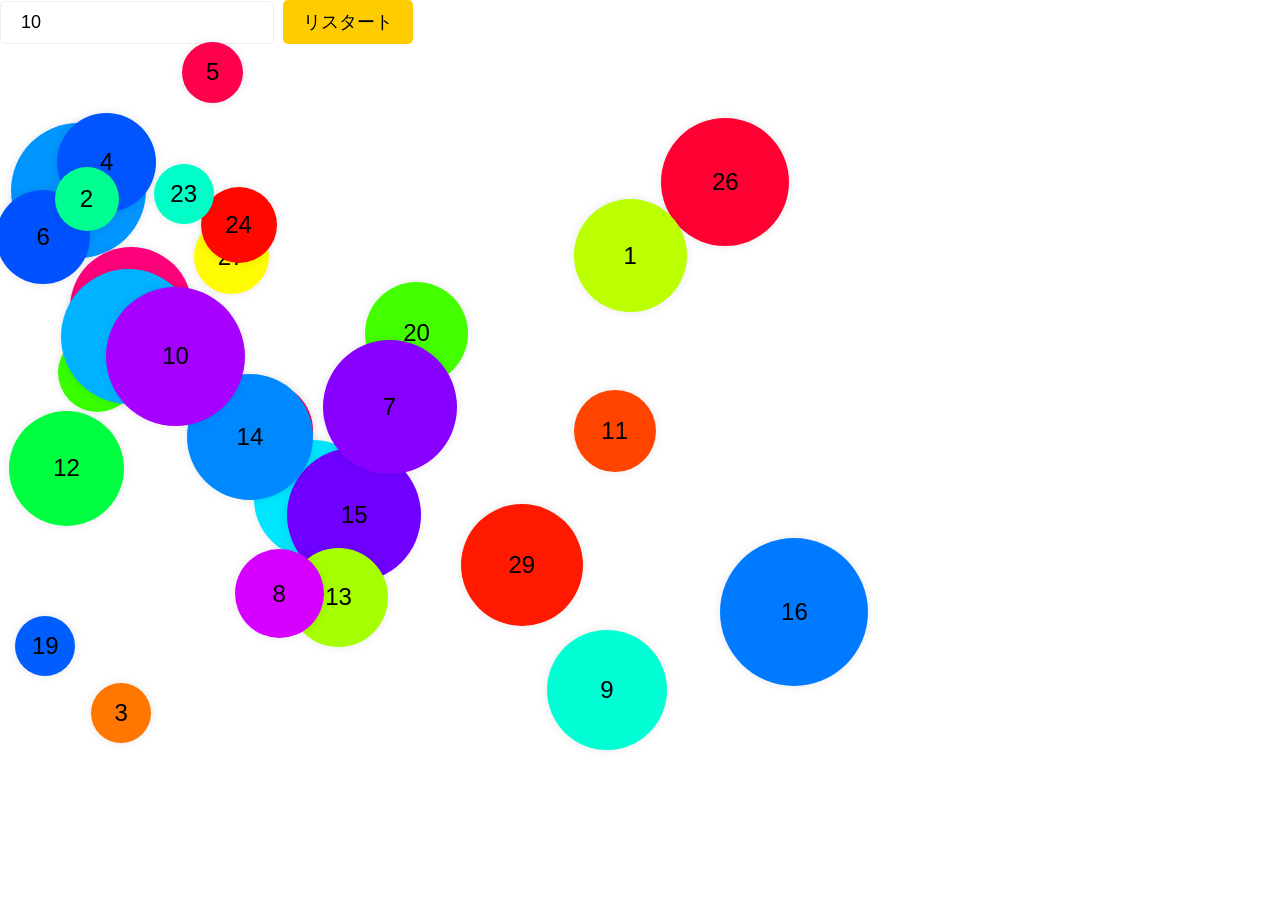
<file: click-number/index.html>
<!DOCTYPE html>
<html>

<head>
	<title>Click Number</title>
	<meta charset="UTF-8" />
    <meta name="viewport" content="width=device-width, initial-scale=1.0">
    <link rel="stylesheet" href="css/styles.css">
</head>

<body>
	<div id="main">
        <form type="get" action="./index.html">
            <input type="number" name="num" class="btnnum" value="10">
            <button class="reload" onclick="window.location.reload()">リスタート</button>
        </form>
	</div>

	<script src="js/scripts.js" ></script>
</body>

</html>
</file>
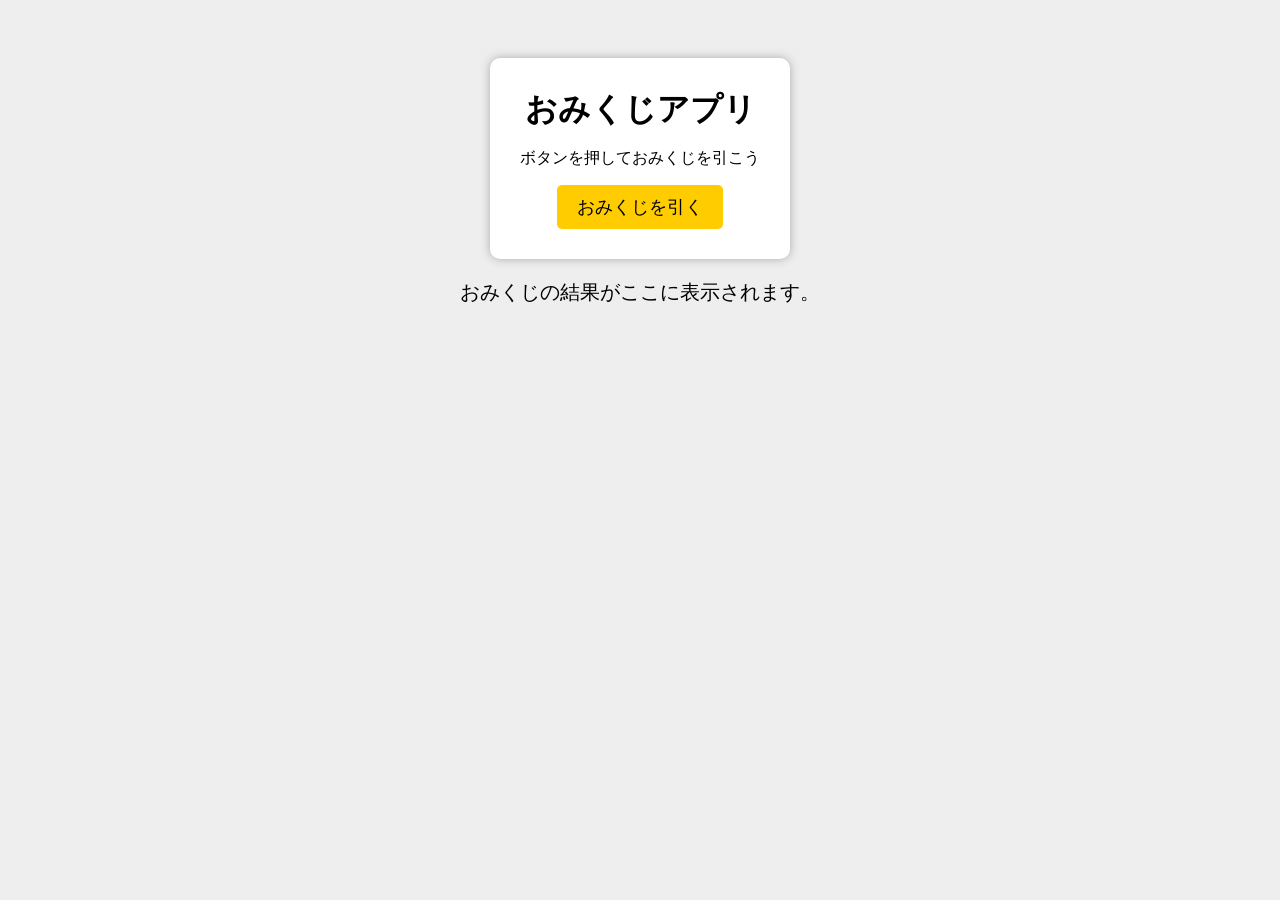
<file: omikuji/index.html>
<!DOCTYPE html>
<html lang="ja">
<head>
    <meta charset="UTF-8">
    <meta name="viewport" content="width=device-width, initial-scale=1.0">
    <title>Omikuji App</title>
    <link rel="stylesheet" href="./css/styles.css">
</head>
<body>
    <div id="container">
        <h1>おみくじアプリ</h1>
        <p>ボタンを押しておみくじを引こう</p>
        <button id="draw">おみくじを引く</button>
    </div>
    <p id="result">おみくじの結果がここに表示されます。</p>
    <script src="./js/scripts.js"></script>
</body>
</html>
</file>
<file: click-number/css/styles.css>
#main {
    display: block;
    position: fixed;
    left: 0;
    top: 0;
	font-family: sans-serif;
    width: 100vw;
    height: 100vh;
}

.circle {
	background-color: skyblue;
    border: none;
    box-shadow: 0 0 10px 0 rgba(0, 0, 0, 0.1);
	border-radius: 50%;
	height: 60px;
	width: 60px;
	font-size: 24px;
	position: absolute;
    cursor: pointer;
}

button.reload {
    padding: 10px 20px;
    font-size: 18px;
    background: #ffcc00;
    border: none;
    border-radius: 5px;
    cursor: pointer;
    transition: all ease 0.5s;
}

input.btnnum {
    padding: 10px 20px;
    font-size: 18px;
    border: none;
    border-radius: 5px;
    cursor: pointer;
    transition: all ease 0.5s;
    margin-right: 5px;
    border: 1px solid #eee;
}
</file>
<file: omikuji/css/styles.css>
body {
    text-align: center;
    padding: 50px;
    background-color: #eee;
}

#container {
    background-color: #fff;
    padding: 30px;
    border-radius: 10px;
    box-shadow: 0 0 10px #aaa;
    display: inline-block;
    transition: all ease 0.5s;
}

#container.active {
    animation-duration: 1s;
    animation-name: vibe;
}

button {
    padding: 10px 20px;
    font-size: 18px;
    background: #ffcc00;
    border: none;
    border-radius: 5px;
    cursor: pointer;
    transition: all ease 0.5s;
}

button:hover {
    background: #ffdd54;
    transform: scale(1.1);
}

#result {
    font-size: 20px;
    transition: all ease 0.5s;
}

h1 {
    margin: 0;
}

@keyframes vibe {
  0%, 50% {
    rotate: 10deg;
  }
  25%, 75% {
    rotate: -10deg;
  }
}
</file>
